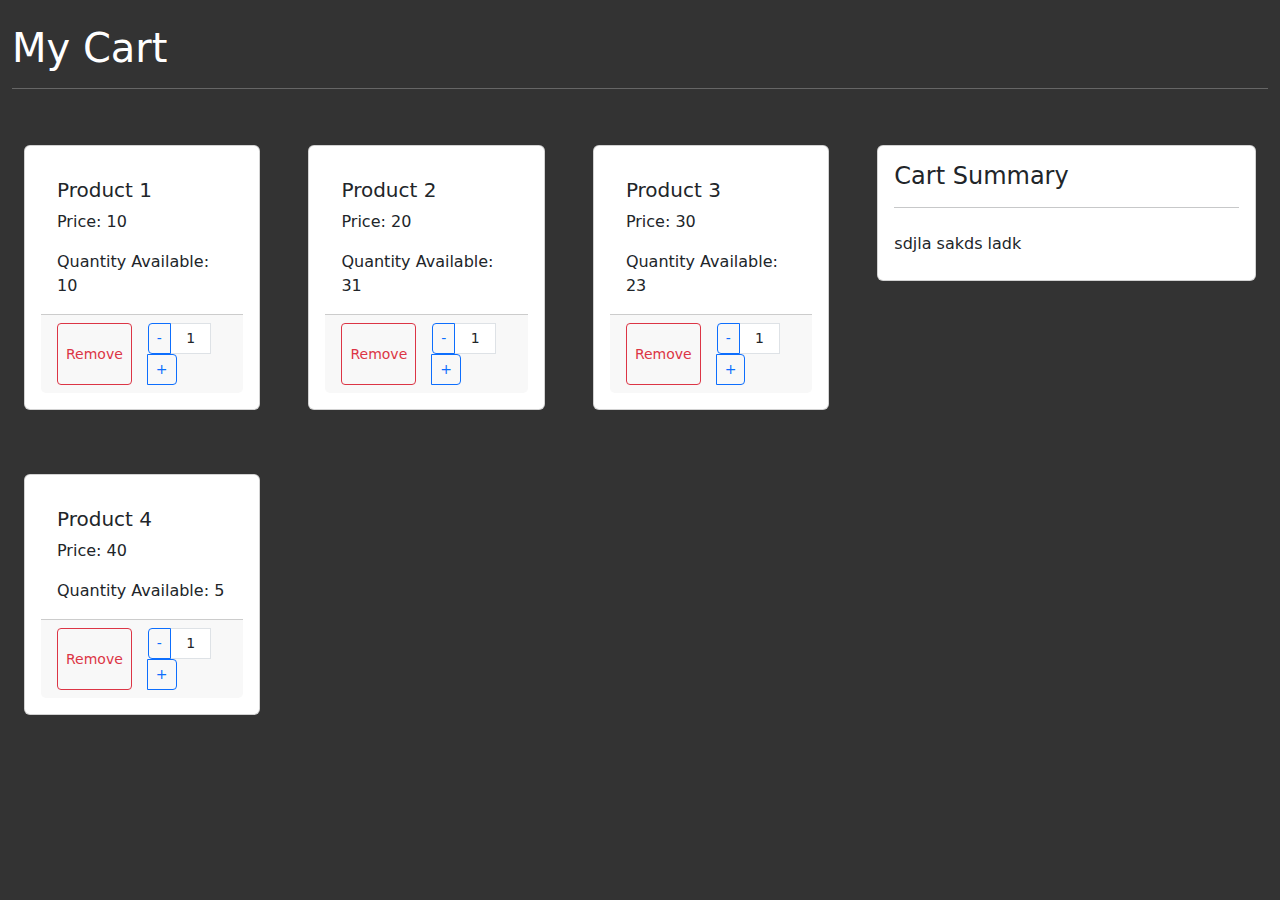
<file: e-commerce-cart-feature/index.html>
<!DOCTYPE html>
<html lang="en">
<head>
    <meta charset="UTF-8">
    <meta name="viewport" content="width=device-width, initial-scale=1.0">
    <title>Cart Feature</title>

    <!-- Bootstrap CSS CDN link -->
    <link href="https://cdn.jsdelivr.net/npm/bootstrap@5.3.3/dist/css/bootstrap.min.css" rel="stylesheet" integrity="sha384-QWTKZyjpPEjISv5WaRU9OFeRpok6YctnYmDr5pNlyT2bRjXh0JMhjY6hW+ALEwIH" crossorigin="anonymous">
    
    <!-- CSS Styles -->
    <link rel="stylesheet" href="./assets/css/style.css">

    <!-- JavaScript -->
    <script type="module" src="./js/app.js" defer></script>
  </head>
  <body>    
    <div class="root container-fluid">
        <div class="row flex justify-content-center align-items-start">
            <div class="text-white col-12 mt-4 mb-2">
                <h1>My Cart</h1>
                <hr>
            </div>
            <div class="text-white col-12 col-md-8 col-lg-8">
                <div class="row" id="products">
                    <div class="col-12 col-md-6 col-lg-4 p-4 my-2">
                        <div class="card productCard p-3">
                            <img src="" class="card-img-top productImage" alt="">
                            <div class="card-body">
                                <h5 class="card-title productName">Product Name</h5>
                                <p class="card-text productPrice">Price</p>
                                <p class="card-text productQuantity">Added Quantity</p>
                            </div>
                            <div class="card-footer d-flex justify-content-between">
                                <button class="btn btn-outline-danger btn-sm">Remove</button>
                                <div class="input-group input-group-sm px-3">
                                    <button class="btn btn-outline-primary" type="button">-</button>
                                    <input type="text" class="form-control text-center productQuantityInput" value="1">
                                    <button class="btn btn-outline-primary" type="button">+</button>
                                </div>
                            </div>
                        </div>
                    </div>
                    <div class="col-12 col-md-6 col-lg-4 p-4 my-2">
                        <div class="card productCard p-3">
                            <img src="" class="card-img-top productImage" alt="">
                            <div class="card-body">
                                <h5 class="card-title productName">Product Name</h5>
                                <p class="card-text productPrice">Price</p>
                                <p class="card-text productQuantity">Added Quantity</p>
                            </div>
                            <div class="card-footer d-flex justify-content-between">
                                <button class="btn btn-outline-danger btn-sm">Remove</button>
                                <div class="input-group input-group-sm px-3">
                                    <button class="btn btn-outline-primary" type="button">-</button>
                                    <input type="text" class="form-control text-center productQuantityInput" value="1">
                                    <button class="btn btn-outline-primary" type="button">+</button>
                                </div>
                            </div>
                        </div>
                    </div>
                    <div class="col-12 col-md-6 col-lg-4 p-4 my-2">
                        <div class="card productCard p-3">
                            <img src="" class="card-img-top productImage" alt="">
                            <div class="card-body">
                                <h5 class="card-title productName">Product Name</h5>
                                <p class="card-text productPrice">Price</p>
                                <p class="card-text productQuantity">Added Quantity</p>
                            </div>
                            <div class="card-footer d-flex justify-content-between">
                                <button class="btn btn-outline-danger btn-sm">Remove</button>
                                <div class="input-group input-group-sm px-3">
                                    <button class="btn btn-outline-primary" type="button">-</button>
                                    <input type="text" class="form-control text-center productQuantityInput" value="1">
                                    <button class="btn btn-outline-primary" type="button">+</button>
                                </div>
                            </div>
                        </div>
                    </div>
                    <div class="col-12 col-md-6 col-lg-4 p-4 my-2">
                        <div class="card productCard p-3">
                            <img src="" class="card-img-top productImage" alt="">
                            <div class="card-body">
                                <h5 class="card-title productName">Product Name</h5>
                                <p class="card-text productPrice">Price</p>
                                <p class="card-text productQuantity">Added Quantity</p>
                            </div>
                            <div class="card-footer d-flex justify-content-between">
                                <button class="btn btn-outline-danger btn-sm">Remove</button>
                                <div class="input-group input-group-sm px-3">
                                    <button class="btn btn-outline-primary" type="button">-</button>
                                    <input type="text" class="form-control text-center productQuantityInput" value="1">
                                    <button class="btn btn-outline-primary" type="button">+</button>
                                </div>
                            </div>
                        </div>
                    </div>                     
                </div>
            </div>
            <div class="text-white col-12 col-md-4 col-lg-4 p-4 my-2">
                <div class="card cartDisplay p-3">
                    <h4 class="m-0">Cart Summary</h4>
                    <hr>

                    <div class="my-2">
                        sdjla sakds ladk
                    </div>
                </div>
            </div>
        </div>
    </div>


    
    <!-- Bootstrap JavaScript CDN link -->
    <script src="https://cdn.jsdelivr.net/npm/bootstrap@5.3.3/dist/js/bootstrap.bundle.min.js" integrity="sha384-YvpcrYf0tY3lHB60NNkmXc5s9fDVZLESaAA55NDzOxhy9GkcIdslK1eN7N6jIeHz" crossorigin="anonymous"></script>
</body>
</html>
</file>
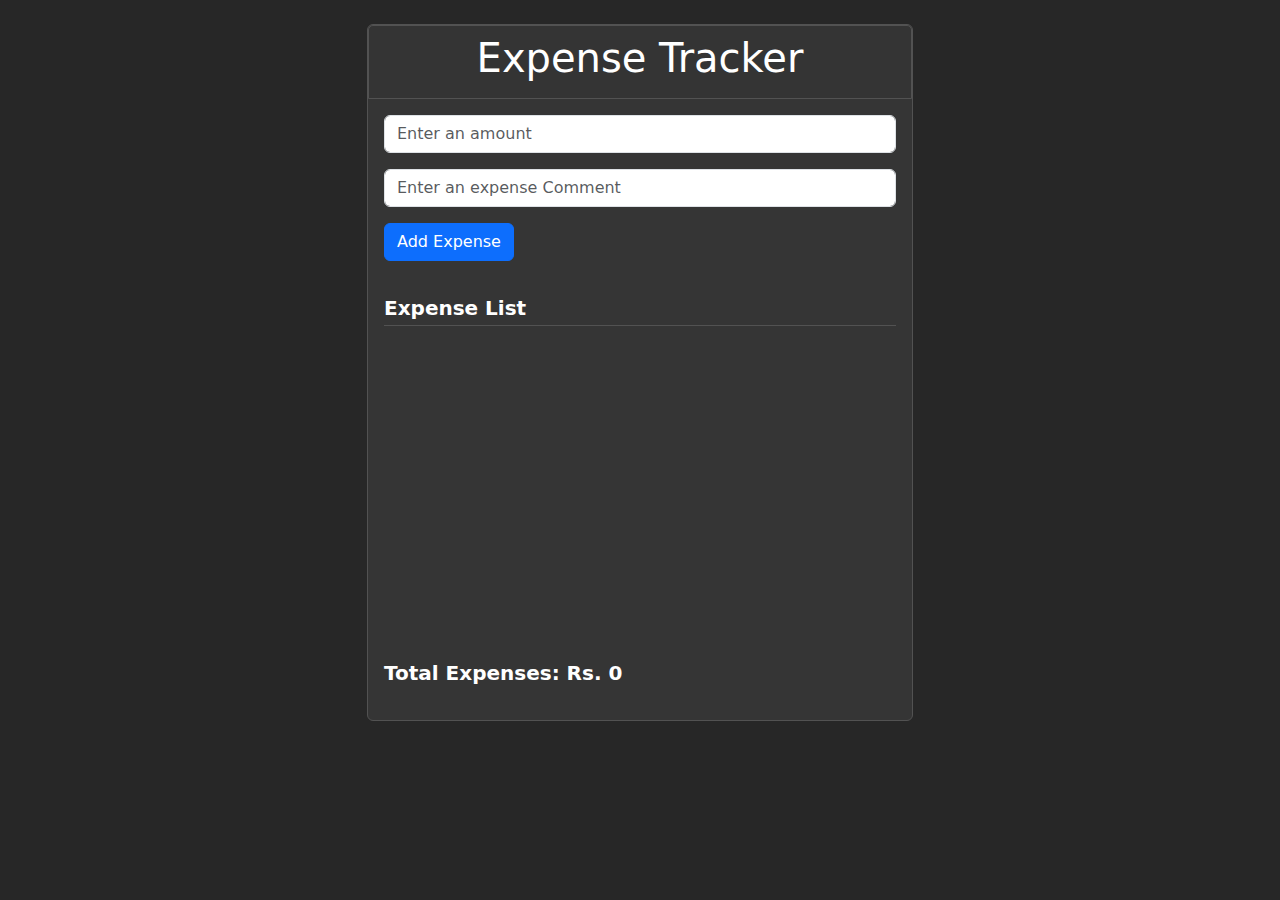
<file: expense-tracker/index.html>
<!DOCTYPE html>
<html lang="en">

<head>
    <meta charset="UTF-8">
    <meta name="viewport" content="width=device-width, initial-scale=1.0">
    <title>Expense Tracker</title>

    <!-- Bootstrap CSS CDN link -->
    <link href="https://cdn.jsdelivr.net/npm/bootstrap@5.3.3/dist/css/bootstrap.min.css" rel="stylesheet"
        integrity="sha384-QWTKZyjpPEjISv5WaRU9OFeRpok6YctnYmDr5pNlyT2bRjXh0JMhjY6hW+ALEwIH" crossorigin="anonymous">

    <!-- Custom CSS Link -->
    <link rel="stylesheet" href="./style.css">

    <!-- External JavaScript -->
    <script src="./index.js" defer></script>
</head>

<body>
    <div class="root">
        <div class="container">
            <div class="row d-flex justify-content-center align-items-center">
                <div class="col-md-6 cardContainer mt-4">
                    <div class="card flex justify-center align-center">
                        <div class="card-header">
                            <h1 class="text-center text-white">Expense Tracker</h1>
                        </div>
                        <div class="card-body">
                            <!-- Add Expense Form -->
                            <form id="expense-form" >
                                <div class="form-group">
                                    <input type="number" required name="amount" class="form-control mb-3" id="amountInput" placeholder="Enter an amount">
                                    <input type="text" required class="form-control mb-3" id="expenseCommentInput" placeholder="Enter an expense Comment">
                                </div>
                                <button type="submit" id="submitBtn" class="btn btn-primary mb-3">Add Expense</button>
                                <button  type="submit" id="updateBtn" class="btn btn-success mb-3 hide">Update Expense</button>
                            </form>                            

                            <div class="mt-3 mb-3 ExpenseListHeading">
                                <strong class="fw-bold fs-5 text-white">Expense List</strong>
                            </div>

                            <!-- Expense List -->
                            <ul class="list-group mt-3" id="expenseList">

                            </ul>

                            <div class="mt-3 mb-3">
                                <strong class="fw-bold fs-5 text-white">Total Expenses: Rs. <span id="totalExpenses">0</span></strong>
                            </div>
                        </div>
                    </div>
                </div>
            </div>
        </div>
    </div>

    <!-- Bootstrap JavaScript CDN link -->
    <script src="https://cdn.jsdelivr.net/npm/bootstrap@5.3.3/dist/js/bootstrap.bundle.min.js"
        integrity="sha384-YvpcrYf0tY3lHB60NNkmXc5s9fDVZLESaAA55NDzOxhy9GkcIdslK1eN7N6jIeHz"
        crossorigin="anonymous"></script>
</body>

</html>
</file>
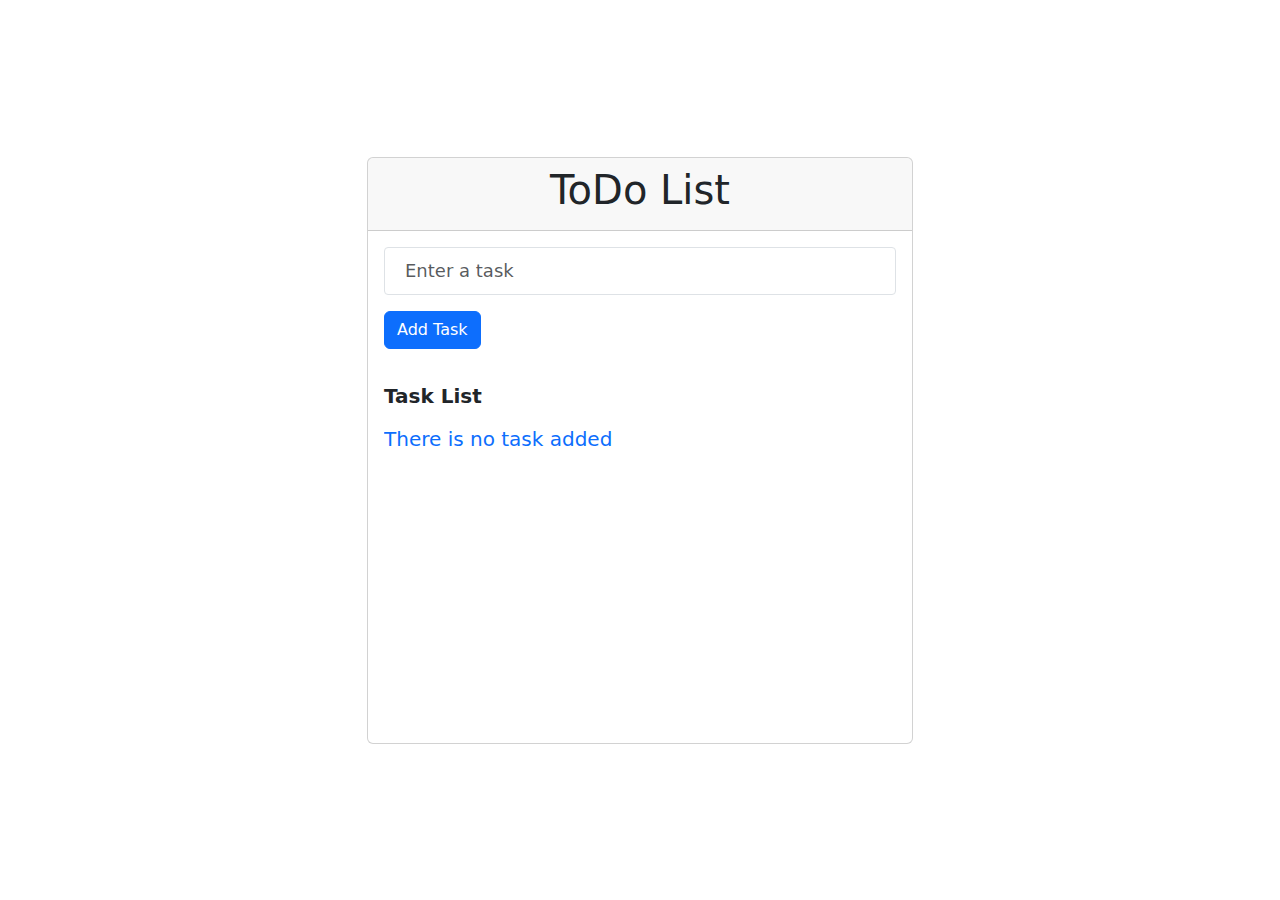
<file: todo-app/index.html>
<!DOCTYPE html>
<html lang="en">

<head>
    <meta charset="UTF-8">
    <meta name="viewport" content="width=device-width, initial-scale=1.0">
    <title>ToDo</title>

    <!-- bootstrap cdn link -->
    <link href="https://cdn.jsdelivr.net/npm/bootstrap@5.3.3/dist/css/bootstrap.min.css" rel="stylesheet"
        integrity="sha384-QWTKZyjpPEjISv5WaRU9OFeRpok6YctnYmDr5pNlyT2bRjXh0JMhjY6hW+ALEwIH" crossorigin="anonymous">

    <!-- External CSS link -->
    <link rel="stylesheet" href="./style.css">

    <!-- Eternal JavaScript -->
    <script type="module" src="./script.js" defer></script>
</head>

<body>
    <div class="container 100vh">
        <div class="row">
            <div class="col-md-6 cardContainer">
                <div class="card flex justify-center align-center">
                    <div class="card-header">
                        <h1 class="text-center">ToDo List</h1>
                    </div>
                    <div class="card-body">
                        <!-- Add ToDo Form -->
                        <form id="todo-form">
                            <div class="form-group">
                                <input type="text" class="form-control" id="todoInput" placeholder="Enter a task">
                            </div>
                            <button type="submit" id="submitBtn" class="btn btn-primary mt-3 mb-3">Add Task</button>
                        </form>


                        <div class="mt-3 mb-3 ">
                            <strong class="fw-bold fs-5">Task List</strong>
                        </div>
                        
                        <!-- ToDo List -->
                        <ul class="list-group mt-3" id="todoList">
                            
                        </ul>
                    </div>
                </div>
            </div>
        </div>
    </div>

    <!-- Bootstap js cdn link -->
    <script src="https://cdn.jsdelivr.net/npm/bootstrap@5.3.3/dist/js/bootstrap.bundle.min.js"
        integrity="sha384-YvpcrYf0tY3lHB60NNkmXc5s9fDVZLESaAA55NDzOxhy9GkcIdslK1eN7N6jIeHz"
        crossorigin="anonymous"></script>
</body>

</html>
</file>
<file: e-commerce-cart-feature/assets/css/style.css>
* {
    margin: 0;
    padding: 0;
    box-sizing: border-box;
}

body {
    /* display: flex;
    justify-content: center;
    align-items: center; */
    height: 100vh;
    background-color: #333;
}
</file>
<file: expense-tracker/style.css>
* {
    margin: 0;
    padding: 0;
    box-sizing: border-box;
}

.root {
    background-color: #272727;
    height: 100vh;
}

.card {
    border: solid 1px #525252;
    background-color: #353535;
}

.card-header {    
    border: solid 1px #525252;
}

.hide {
    display: none;
}

.Show {
    display: block;
}




.ExpenseListHeading {
    padding-bottom: 2PX;
    border-bottom: solid 1px #525252;
}

#expenseList {
    height: 300px;
    overflow: scroll;
}

#expenseList::-webkit-scrollbar {
    display: none;
}
</file>
<file: todo-app/style.css>
* {
    margin: 0;
    padding: 0;
    box-sizing: border-box;
}

body {
    /* background-color: #222; */
    /* font-family: Arial, sans-serif; */
}

.container {
    height: 100vh;
}

.container > div, .container .cardContainer {
    height: 100%;
}
.container > .row, .container .cardContainer {
    display: flex;
    justify-content: center;
    align-items: center;
}
.cardContainer .card {
    width: 100%;
}

#todoInput {
    width: 100%;
    height: 48px;
    border-radius: 4px;
    padding: 0 20px;
    font-size: 18px;
    font-weight: 400;
}

#todoList {
    overflow-y: scroll;
    height: 300px;
}

/* Todo List  */
.todoText {
    white-space: nowrap;

}
</file>
